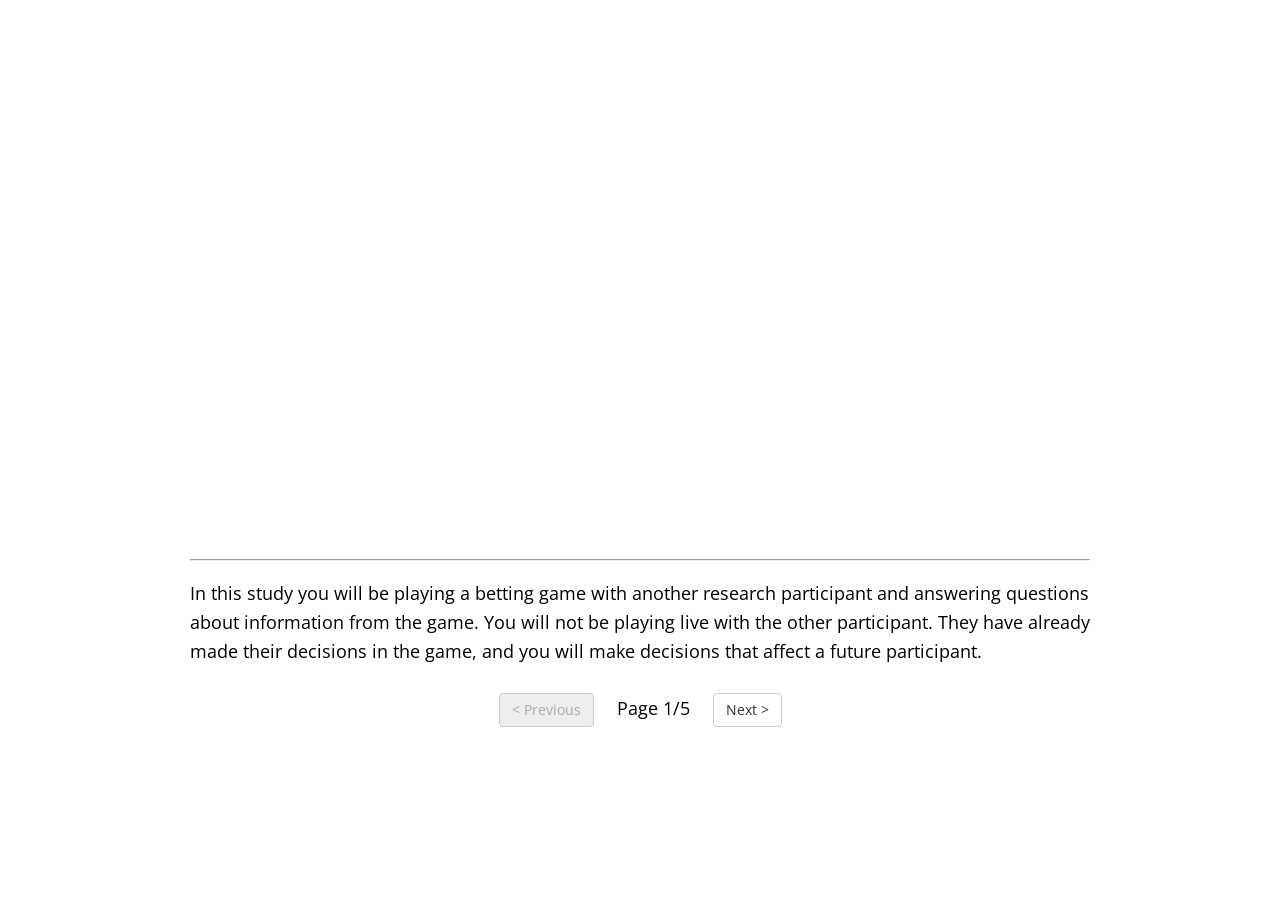
<file: instructions.html>
<!DOCTYPE html>
<html>
    <head>
        <title>Survey Instructions</title>
        <script src="jspsych/dist/jspsych.js"></script>
        <link href="jspsych/dist/jspsych.css" rel="stylesheet" type="text/css" />
        <link href="style.css" rel="stylesheet"/>
        <script src="jspsych/dist/plugin-instructions.js"></script>
        <script src="stimuli.js"></script>
        <script src="instructions.js"></script>
    </head>
    <body>
    </body>
</html>
</file>
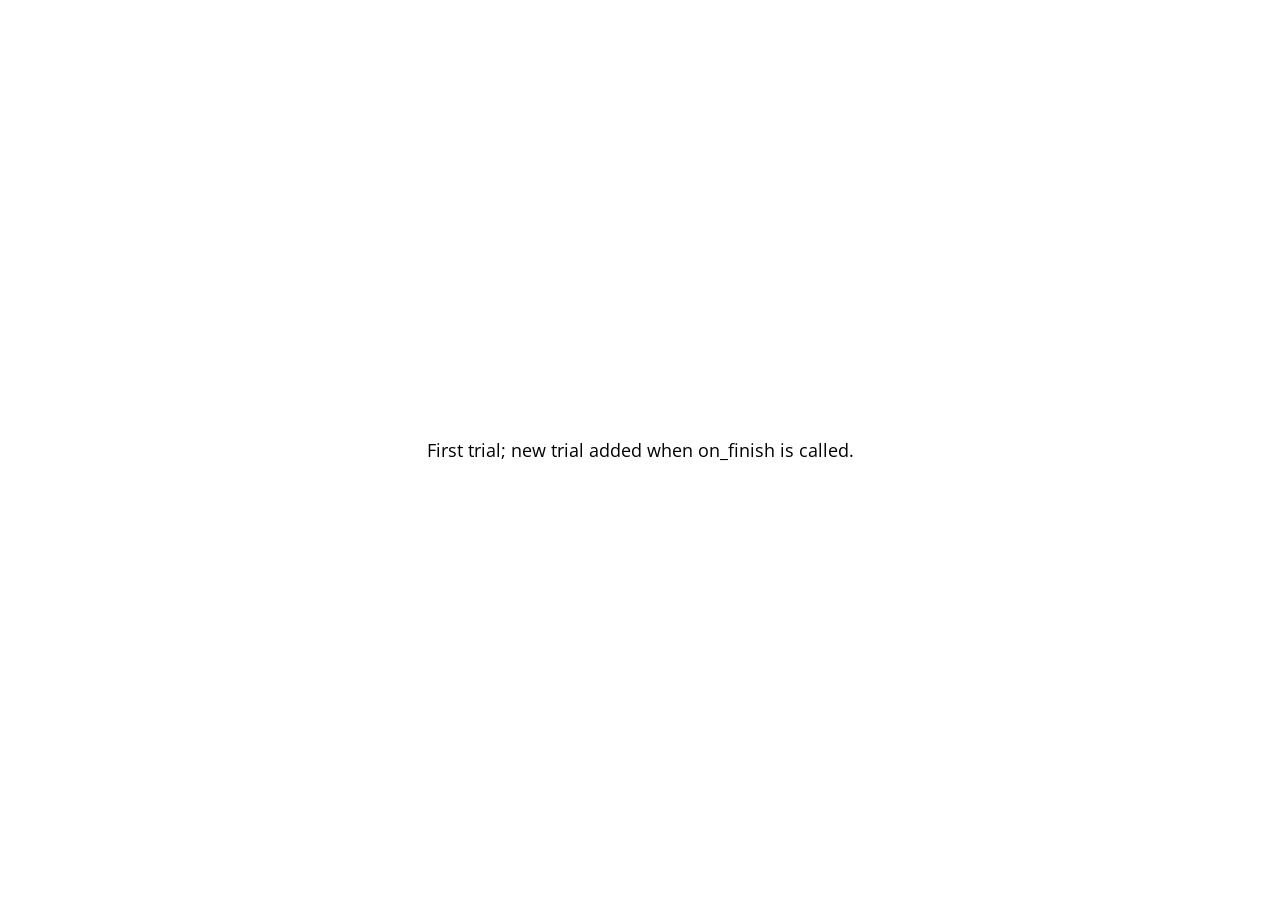
<file: jspsych/examples/add-to-end-of-timeline.html>
<!DOCTYPE html>
<html>
  <head>
    <script src="../dist/jspsych.js"></script>
    <script src="../dist/plugin-html-keyboard-response.js"></script>
    <script src="../dist/plugin-image-keyboard-response.js"></script>
    <script src="../dist/plugin-preload.js"></script>
    <link rel="stylesheet" href="../dist/jspsych.css">
  </head>
  <body></body>
  <script>

    var jsPsych = initJsPsych({
      on_finish: function() {
        jsPsych.data.displayData();
      }
    });

    var preload = {
      type: jsPsychPreload,
      images: ['img/happy_face_4.jpg']
    };

    var first = {
      type: jsPsychHtmlKeyboardResponse,
      stimulus: 'First trial; new trial added when on_finish is called.',
      on_finish: function(){
        jsPsych.addNodeToEndOfTimeline({
          timeline: [{
            type: jsPsychImageKeyboardResponse,
            stimulus: 'img/happy_face_4.jpg',
            stimulus_width: 300,
            prompt: '<p>New trial.</p>'
          }]
        });
      }
    };

    jsPsych.run([preload, first]);

  </script>
</html>
</file>
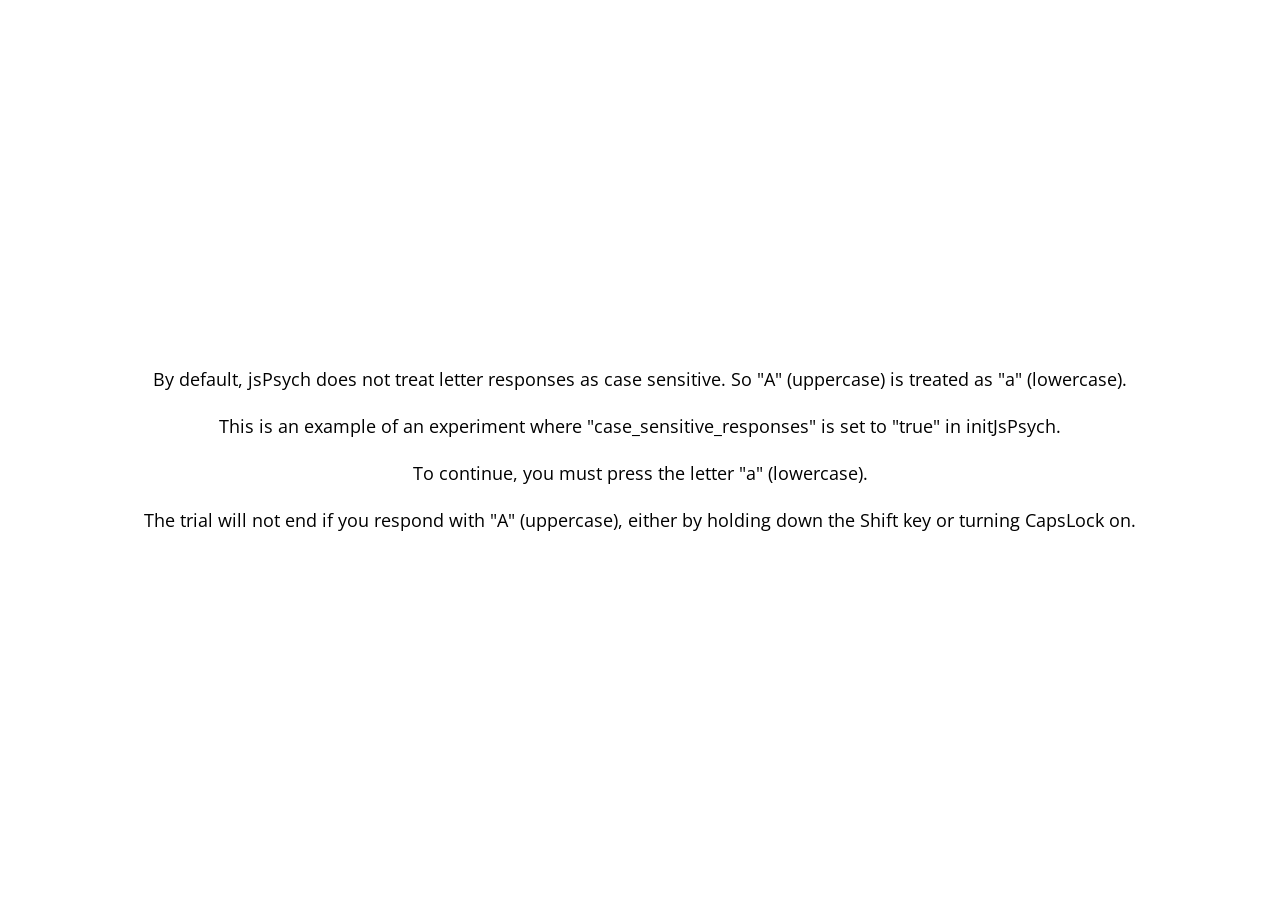
<file: jspsych/examples/case-sensitive-responses.html>
<!DOCTYPE html>
<html>
  <head>
    <script src="../dist/jspsych.js"></script>
    <script src="../dist/plugin-html-keyboard-response.js"></script>
    <link rel="stylesheet" href="../dist/jspsych.css">
  </head>
  <body></body>
  <script>

    var jsPsych = initJsPsych({
      case_sensitive_responses: true, // to ignore the letter case of a keyboard response, set this parameter to false or remove it
      on_finish: function() {
        jsPsych.data.displayData();
      }
    }); 

    var trial_1 = {
      type: jsPsychHtmlKeyboardResponse,
      stimulus: '<p>By default, jsPsych does not treat letter responses as case sensitive. So "A" (uppercase) is treated as "a" (lowercase).</p>'+
      '<p>This is an example of an experiment where "case_sensitive_responses" is set to "true" in initJsPsych.</p>'+
      '<p>To continue, you must press the letter "a" (lowercase).</p>'+
      '<p>The trial will not end if you respond with "A" (uppercase), either by holding down the Shift key or turning CapsLock on.</p>',
      choices: ['a']
    };

    var trial_2 = {
      type: jsPsychHtmlKeyboardResponse,
      stimulus: '<p>This is another example trial.</p>'+
      '<p>To continue, now you must press the letter "A" (uppercase).</p>'+
      '<p>The trial will not end if you respond with "a" (lowercase).</p>',
      choices: ['A']
    };

    var trial_3 = {
      type: jsPsychHtmlKeyboardResponse,
      choices: "ALL_KEYS",
      stimulus: '<p>When "case_sensitive_responses" is "true", your keyboard responses are case-sensitive in the data.</p>'+
      '<p>The next page shows the data, with your response recorded as "a" for the first trial and "A" for the second trial.</p>'+
      '<p>If you change "case_sensitive_responses" to "false" in initJsPsych and reload this expeirment<br>'+
      'you will find that both "a" or "A" responses are valid responses for the first two trials,<br>'+
      'and your response will always be recorded as "a" (lowercase) in the data.</p>'
    };

    jsPsych.run([trial_1, trial_2, trial_3]);

  </script>
</html>
</file>
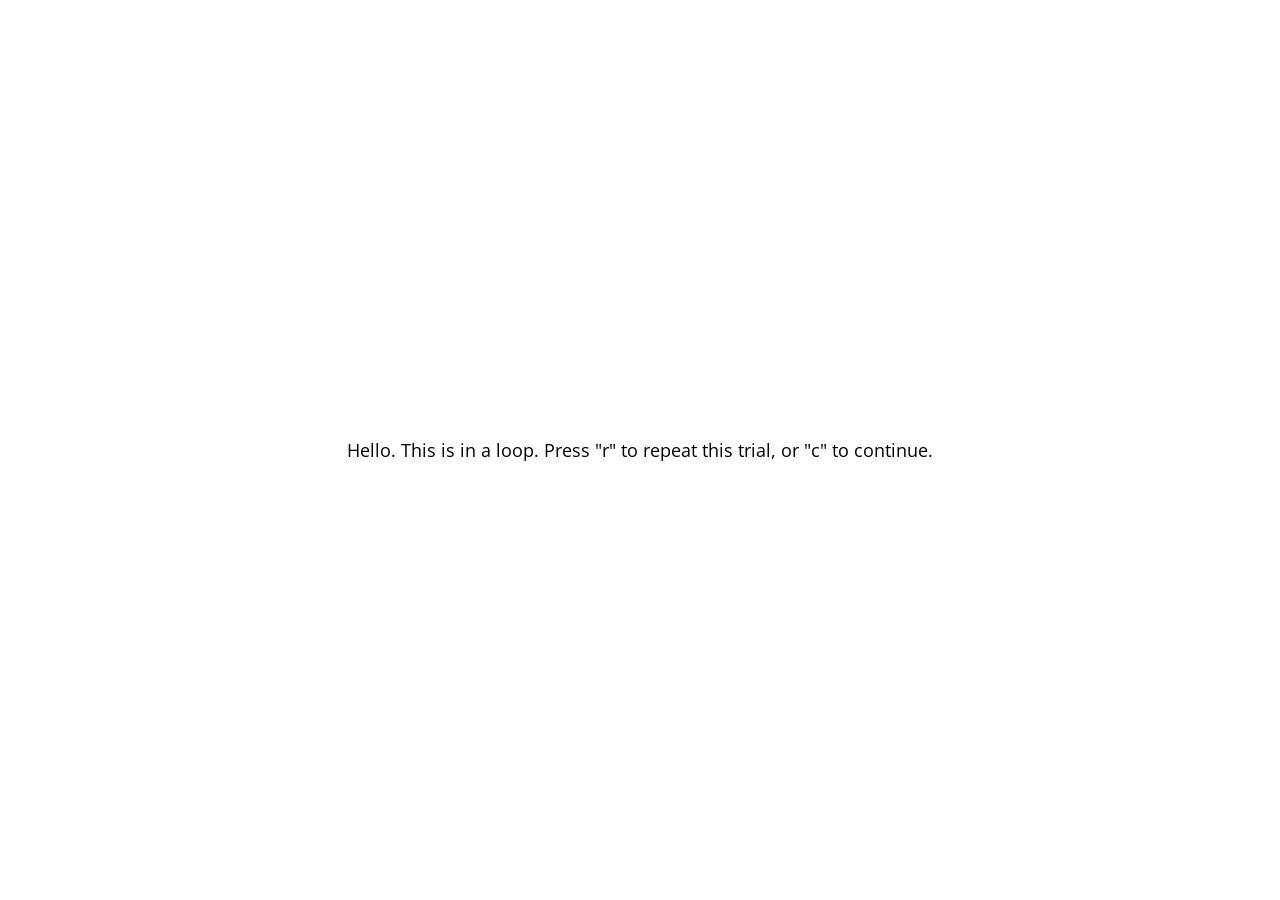
<file: jspsych/examples/conditional-and-loop-functions.html>
<!DOCTYPE html>
<html>
  <head>
    <script src="../dist/jspsych.js"></script>
    <script src="../dist/plugin-html-keyboard-response.js"></script>
    <link rel="stylesheet" href="../dist/jspsych.css">
  </head>
  <body></body>
  <script>

    var jsPsych = initJsPsych({
      default_iti: 200,
      on_finish: function() {
        jsPsych.data.displayData();
      }
    });

    var trial = {
      type: jsPsychHtmlKeyboardResponse,
      stimulus: 'Hello. This is in a loop. Press "r" to repeat this trial, or "c" to continue.',
      choices: ['r','c']
    };

    var loop_node = {
      timeline: [trial],
      loop_function: function(data){
        var key_response = data.values()[0].response;
        if(jsPsych.pluginAPI.compareKeys(key_response,'r')){
          return true;
        } else {
          return false;
        }
      }
    };

    var pre_if_trial = {
      type: jsPsychHtmlKeyboardResponse,
      stimulus: 'The next trial is in a conditional statement. Press "s" to skip it, or "v" to view it.',
      choices: ['s','v']
    };

    var if_trial = {
      type: jsPsychHtmlKeyboardResponse,
      stimulus: 'You chose to view the trial. Press any key to continue.'
    };

    var if_node = {
      timeline: [if_trial],
      conditional_function: function(){
        var data = jsPsych.data.get().last(1).values()[0];
        if(jsPsych.pluginAPI.compareKeys(data.response, 's')){
          return false;
        } else {
          return true;
        }
      }
    };

    var after_if_trial = {
      type: jsPsychHtmlKeyboardResponse,
      stimulus: 'This is the trial after the conditional.'
    };

    jsPsych.run([loop_node, pre_if_trial, if_node, after_if_trial]); 

  </script>
</html>
</file>
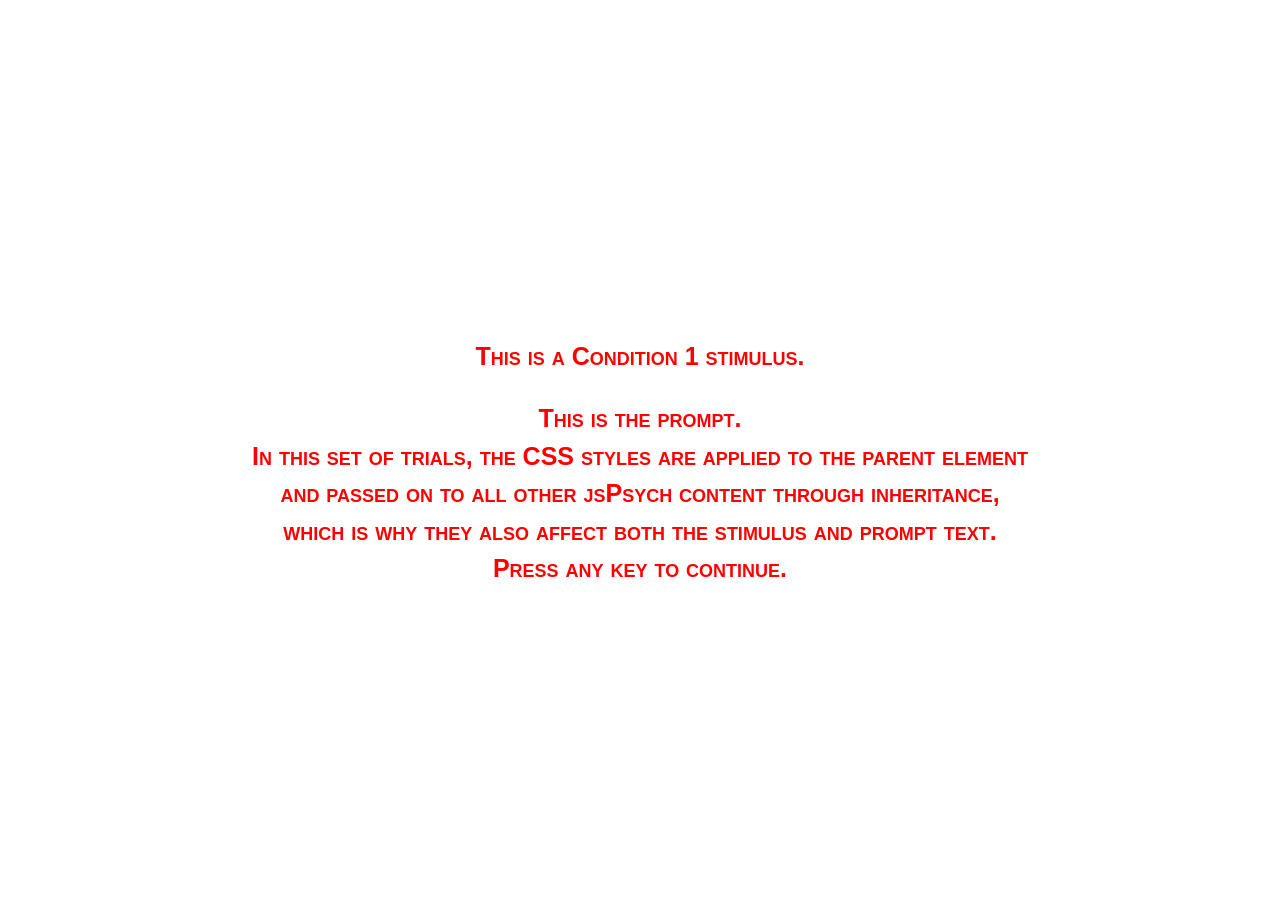
<file: jspsych/examples/css-classes-parameter.html>
<!DOCTYPE html>
<html>
  <head>
    <script src="../dist/jspsych.js"></script>
    <script src="../dist/plugin-image-keyboard-response.js"></script>
    <script src="../dist/plugin-html-keyboard-response.js"></script>
    <script src="../dist/plugin-preload.js"></script>
    <link rel="stylesheet" href="../dist/jspsych.css">
    <style>
      /* 
        Any CSS classes listed in the 'css_classes' parameter will only be added to the jspsych-content div.
        Certain CSS rules will automatically be applied to all other elements _inside_ this div (stimulus, prompt, etc.),
        through CSS inheritance. However, not all CSS properties are inherited from parent elements.
        To learn more about CSS inheritance, see:
        https://developer.mozilla.org/en-US/docs/Web/CSS/inheritance
        https://developer.mozilla.org/en-US/docs/Learn/CSS/Building_blocks/Cascade_and_inheritance#inheritance
        https://stackoverflow.com/questions/5612302/which-css-properties-are-inherited

        In the CSS rules below, the rules are applied to the jspsych-content div, and then applied to 
        other elements inside of the jspsych-content div through inheritance. This is why both the stimulus and
        prompt are affected by these rules in the trial_procedure_1 trials.
      */
      .condition1 {
        color: red;
        font: small-caps bold 25px/25px Arial, sans-serif;
        line-height: 150%;
      }
      .condition2 {
        font-size: 20px;
        font-weight: bold;
        text-shadow: 2px 2px white;
        line-height: 200%;
        background-color: lightgray
      }
      /* 
        It's also possible to use more specific CSS selectors so that the CSS rule only affects certain elements on the page.
        To create these CSS rules, we start with the class name used in "css_classes". This will select the 'parent' element (jspsych-content div):
          .left-align 
        After that, add the more specific CSS selector(s) to select any particular element(s) that should be modified inside the parent element. 
        For example, to select only the "p" elements that are inside of the 'parent' element, you can use this:
          .left-align p {...}
        This method allows you to use different styles for different 'child' elements inside the jspsych-content div.
        This method also allows you to modify properties that can't be modified through inheritance.

        Options for CSS selectors include the element's tag name, ID, class, and combinations of these.
        For example, to select a the element with the ID "jspsych-html-keyboard-response-stimulus":
          .left-align #jspsych-html-keyboard-response-stimulus {...}  
        Or to select all "p" elements that also have the class "stimulus":
          .left-align p.stimulus {...}
        See here for more info about CSS selectors: https://www.w3schools.com/css/css_selectors.asp

        In the trial_procedure_2 trials, the stimulus text is inside of <p> tags and the prompt text is not inside of <p> tags.
        Therefore the CSS rules below will only affect the stimulus element in these trials.
      */
      .left-align p {text-align: left; width: 600px;}
      .right-align p {text-align: right; width: 600px;}
      .teal p {color: teal;}
      .purple p {color: purple;}
      .large-text p {font-size: 40px; line-height: 1.5em;}
      .black-border p {border: 4px solid black;}

      /* 
        The CSS rules below are used in trial_procedure_3 to format the fixation cross
        and move the img element to the left or right.
      */
      .fixation {font-size: 90px; font-weight: bold;}
      .img-left img {transform: translate(-300px);}
      .img-right img {transform: translate(300px);}
    </style>
  </head>
  <body></body>
  <script>

    var jsPsych = initJsPsych({
      on_finish: function() {
        jsPsych.data.displayData();
      }
    });

    var preload = {
      type: jsPsychPreload,
      auto_preload: true
    };

    var trial_procedure_1 = {
      timeline: [{
        type: jsPsychHtmlKeyboardResponse,
        stimulus: jsPsych.timelineVariable('stim'),
        css_classes: jsPsych.timelineVariable('css_class'),
        prompt: 'This is the prompt.<br>In this set of trials, the CSS styles are applied to the parent element<br>'+
        'and passed on to all other jsPsych content through inheritance,<br>'+
        'which is why they also affect both the stimulus and prompt text.<br>Press any key to continue.',
        save_trial_parameters: {css_classes: true}
      }],
      timeline_variables: [
        {css_class: ['condition1'], stim: '<p>This is a Condition 1 stimulus.</p>'},
        {css_class: ['condition2'], stim: '<p>This is a Condition 2 stimulus.</p>'}
      ]
    };

    var trial_procedure_2 = {
      timeline: [{
        type: jsPsychHtmlKeyboardResponse,
        stimulus: '<p>This is the stimulus.</p>',
        css_classes: jsPsych.timelineVariable('css_classes'),
        prompt: 'In this set of trials, the CSS rules are applied more selectively<br>so that they only affect the stimulus text, not the prompt text<br>'+
        '(see the comments in the HTML file for more information).<br>Press any key to continue.',
        save_trial_parameters: {css_classes: true}
      }],
      timeline_variables: [
        {css_classes: ['teal','left-align','black-border','large-text']},
        {css_classes: ['teal','right-align','black-border','large-text']},
        {css_classes: ['purple','left-align','large-text']},
        {css_classes: ['purple','right-align','large-text']}
      ]
    };

    var trial_procedure_3 = {
      timeline: [
        {
          type: jsPsychHtmlKeyboardResponse,
          stimulus: '+',
          choices: "NO_KEYS",
          trial_duration: 500,
          css_classes: ['fixation']
        },
        {
          type: jsPsychImageKeyboardResponse,
          stimulus: 'img/blue.png',
          css_classes: jsPsych.timelineVariable('image_side'),
          prompt: '<p>Press <strong>f</strong> if the image is on the <strong>left</strong>.</p>'+
          '<p>Press <strong>j</strong> if the image is on the <strong>right</strong>.</p>',
          choices: ['f','j'],
          render_on_canvas: false,
          save_trial_parameters: {css_classes: true},
          data: {correct_response: jsPsych.timelineVariable('correct_response')}
        }
      ],
      timeline_variables: [
        {image_side: ['img-left'], correct_response: 'f'},
        {image_side: ['img-right'], correct_response: 'j'}
      ]
    };

    jsPsych.run([preload, trial_procedure_1, trial_procedure_2, trial_procedure_3]);

  </script>
</html>
</file>
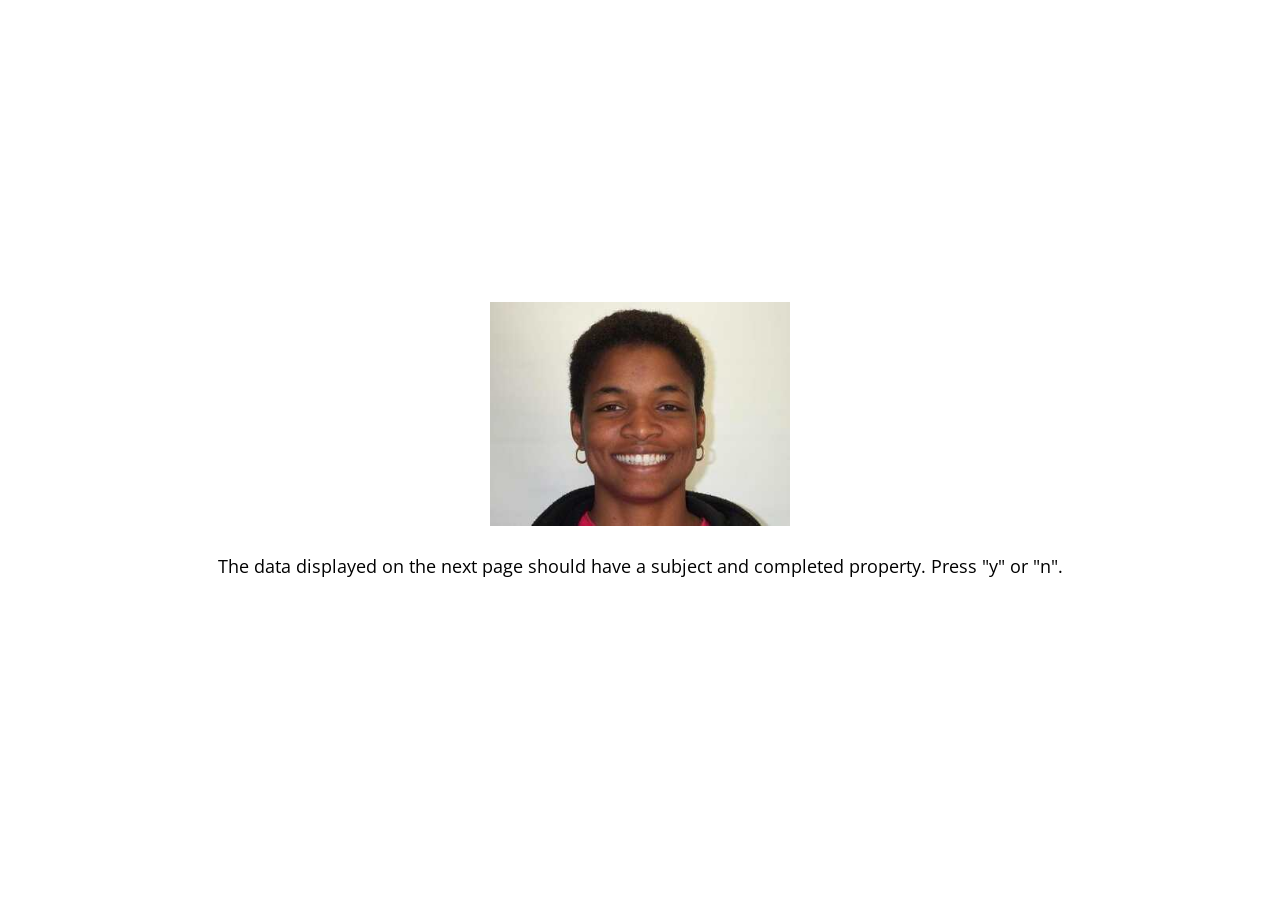
<file: jspsych/examples/data-add-properties.html>
<!DOCTYPE html>
<html>
  <head>
    <script src="../dist/jspsych.js"></script>
    <script src="../dist/plugin-image-keyboard-response.js"></script>
    <script src="../dist/plugin-preload.js"></script>
    <link rel="stylesheet" href="../dist/jspsych.css">
  </head>
  <body></body>
  <script>

    var jsPsych = initJsPsych({
      on_finish: function() {
        // add completed field to every trial in the data
        jsPsych.data.addProperties({
          completed: true
        });
        // when data is displayed, you should see a subject and completed field for each trial
        jsPsych.data.displayData();
      }
    });

    var preload = {
      type: jsPsychPreload,
      auto_preload: true
    };

    var block_1 = {
      type: jsPsychImageKeyboardResponse,
      stimulus: 'img/happy_face_1.jpg',
      choices: ['y','n'],
      render_on_canvas: false,
      stimulus_width: 300,
      prompt: '<p>The data displayed on the next page should have a subject and completed property. Press "y" or "n".</p>'
    };

    // add the subject number to every trial in the data
    jsPsych.data.addProperties({
      subject: 1
    });

    jsPsych.run([preload, block_1]);

  </script>
</html>
</file>
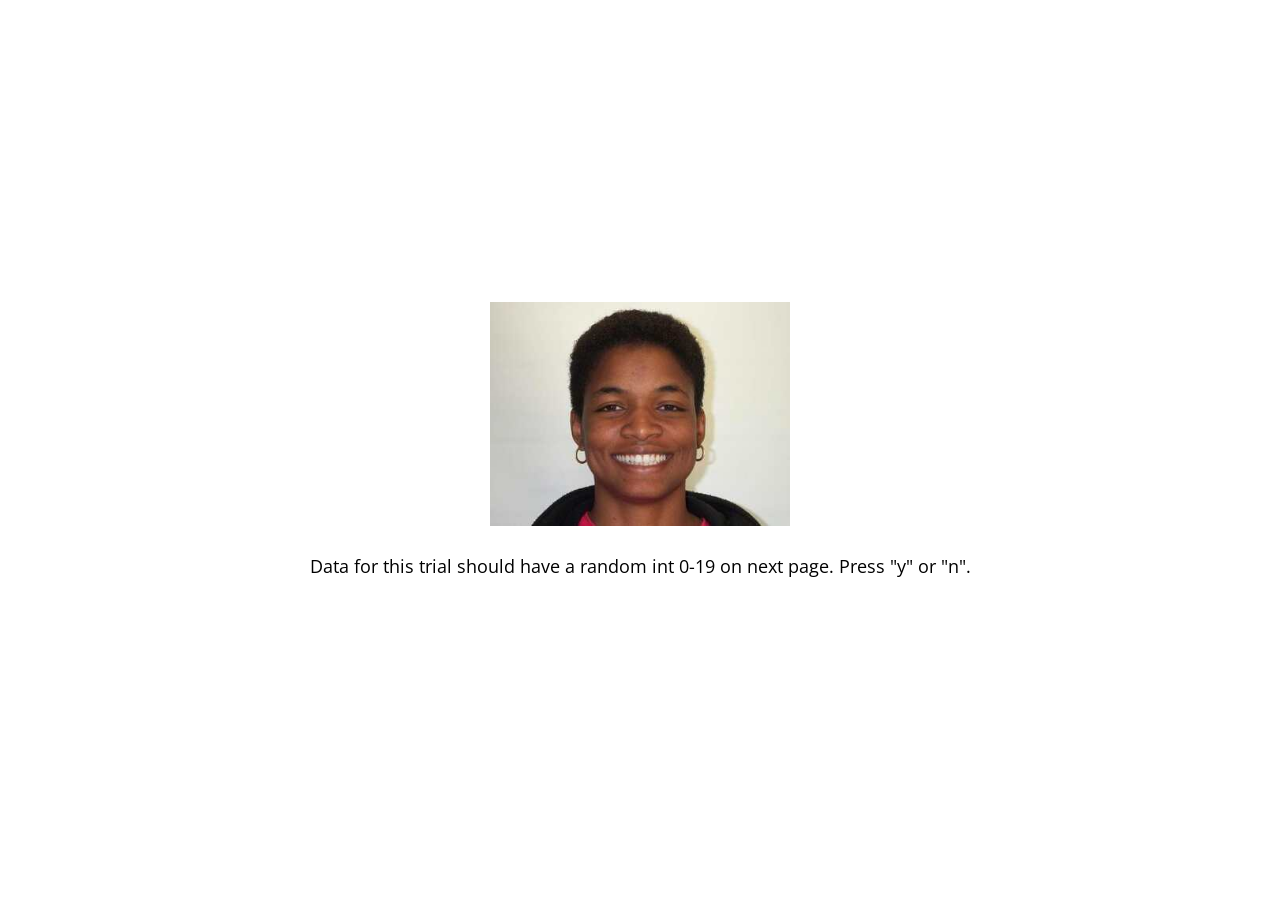
<file: jspsych/examples/data-as-function.html>
<!DOCTYPE html>
<html>
  <head>
    <script src="../dist/jspsych.js"></script>
    <script src="../dist/plugin-image-keyboard-response.js"></script>
    <script src="../dist/plugin-preload.js"></script>
    <link rel="stylesheet" href="../dist/jspsych.css">
  </head>
  <body></body>
  <script>

    var jsPsych = initJsPsych({
      on_finish: function() {
        jsPsych.data.displayData();
      }
    });

    var preload = {
      type: jsPsychPreload,
      auto_preload: true
    };

    var block_1 = {
      type: jsPsychImageKeyboardResponse,
      stimulus: 'img/happy_face_1.jpg',
      choices: ['y','n'],
      prompt: '<p>Data for this trial should have a random int 0-19 on next page. Press "y" or "n".</p>',
      stimulus_width: 300,
      data: function() {
        return {
          random_number: Math.floor(Math.random() * 20)
        }
      }
    };

    jsPsych.run([preload, block_1]);

  </script>
</html>
</file>
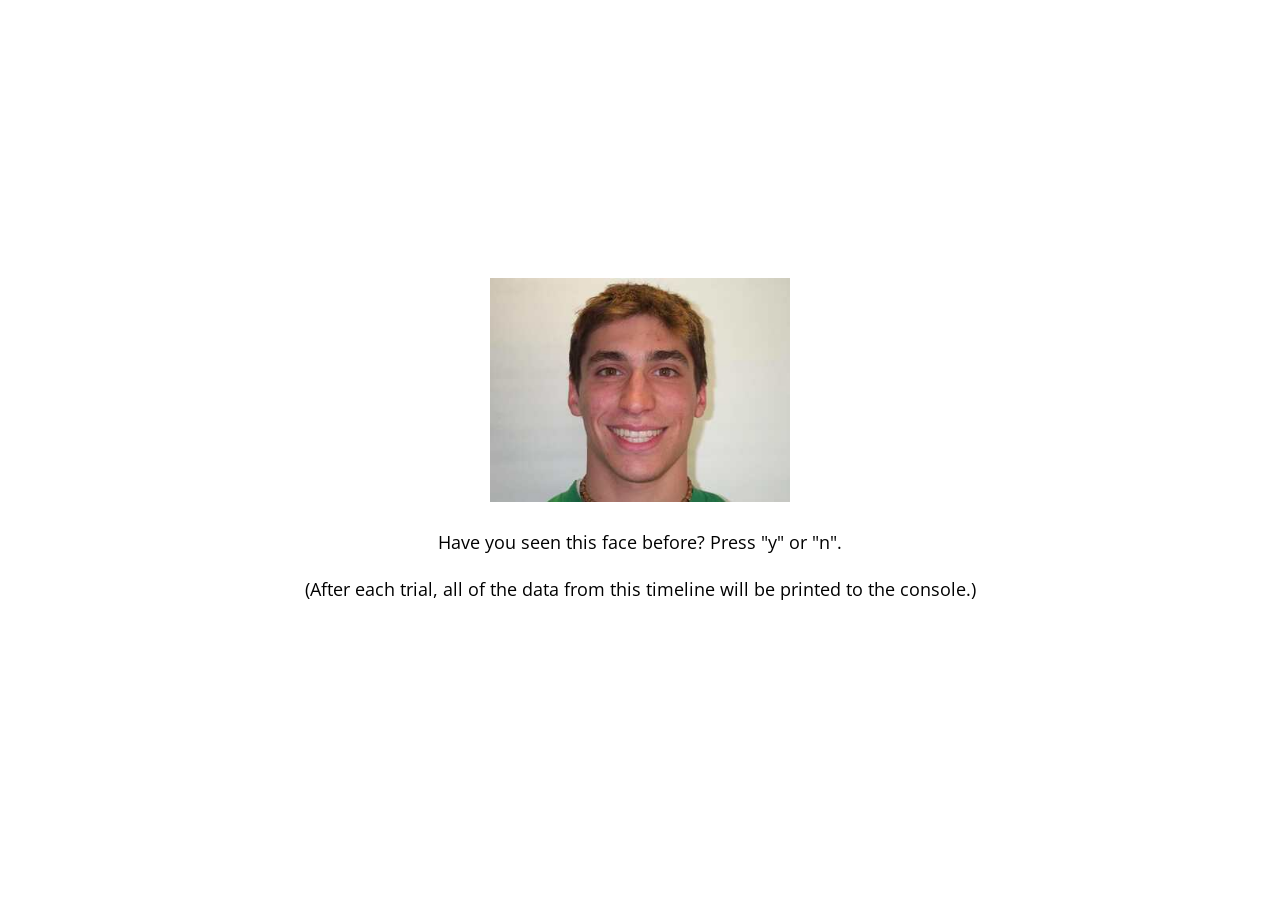
<file: jspsych/examples/data-from-timeline.html>
<!DOCTYPE html>
<html>
  <head>
    <script src="../dist/jspsych.js"></script>
    <script src="../dist/plugin-image-keyboard-response.js"></script>
    <script src="../dist/plugin-preload.js"></script>
    <link rel="stylesheet" href="../dist/jspsych.css">
  </head>
  <body></body>
  <script>

    var jsPsych = initJsPsych({
      default_iti: 250,
      on_finish: function() {
        jsPsych.data.displayData();
      }
    });

    var preload = {
      type: jsPsychPreload,
      auto_preload: true
    };

    var trial_1 = {
      stimulus: 'img/happy_face_4.jpg',
    };

    var trial_2 = {
      stimulus: 'img/sad_face_4.jpg',
    };

    var trial_3 = {
      stimulus: 'img/sad_face_3.jpg',
    };

    var node = {
      type: jsPsychImageKeyboardResponse,
      timeline: [trial_1, trial_2, trial_3],
      choices: ['y','n'], 
      prompt: '<p>Have you seen this face before? Press "y" or "n".</p>'+
      '<p>(After each trial, all of the data from this timeline will be printed to the console.)</p>',
      stimulus_width: 300,
      data: {
        node_data: true
      },
      on_finish: function(){
        console.log(jsPsych.data.getLastTimelineData().json());
      }
    };

    jsPsych.run([preload, node]);

  </script>
</html>
</file>
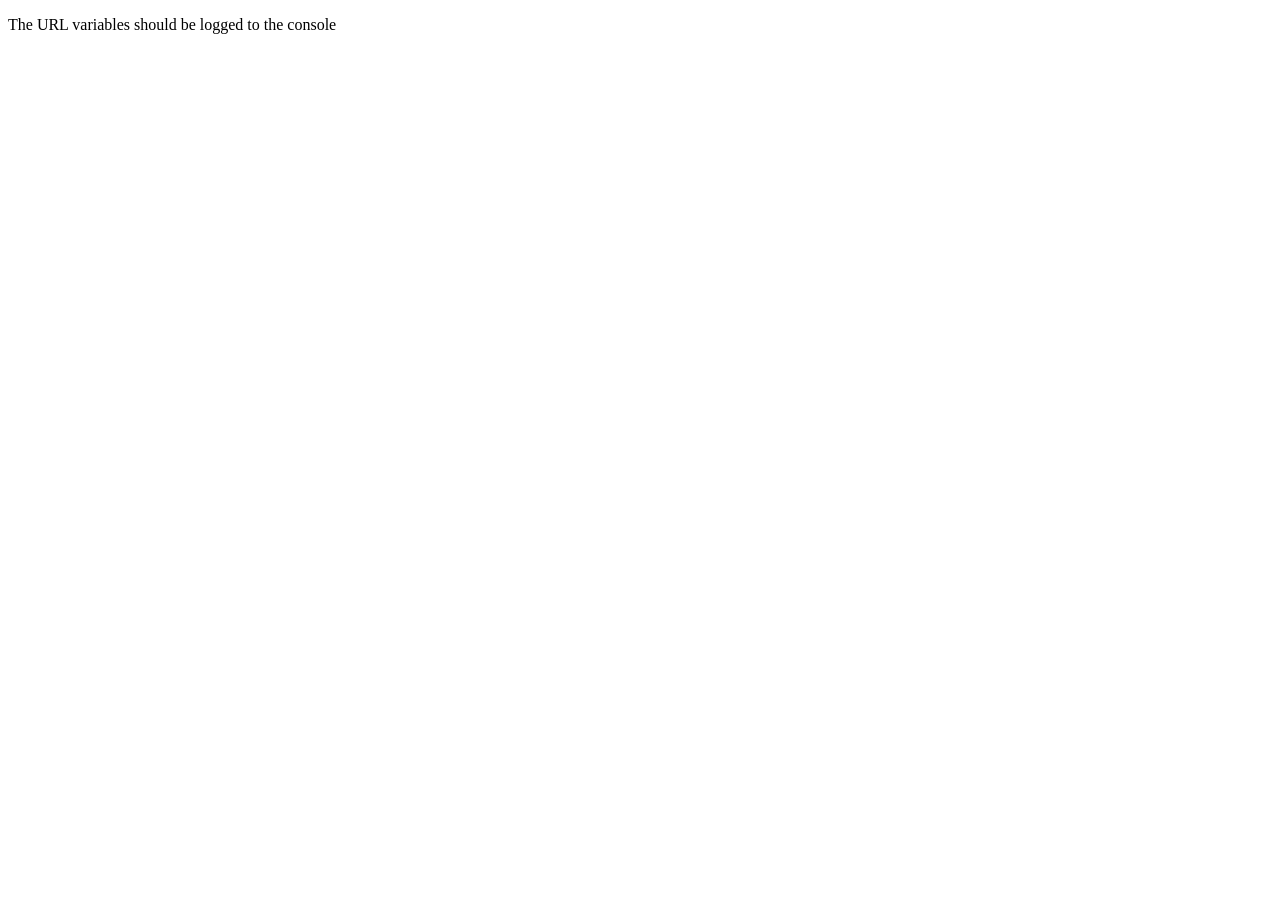
<file: jspsych/examples/data-from-url.html>
<!DOCTYPE html>
<html>
  <head>
    <script src="../dist/jspsych.js"></script>
    <link rel="stylesheet" href="../dist/jspsych.css">
  </head>
  <body>
    <p>The URL variables should be logged to the console</p>
  </body>
  <script>

    // even though there's no jsPsych experiment that runs in this example,
    // we still need to initialize jsPsych so that we can access the jsPsych.data functions
    var jsPsych = initJsPsych();

    if (typeof jsPsych.data.getURLVariable('v1') == 'undefined') {
      window.location = window.location + '?v1=abc&v2=def';
    }

    console.log('All URL variables: ', JSON.stringify(jsPsych.data.urlVariables()));

    console.log('The value of v1 is: ', jsPsych.data.getURLVariable('v1'));

  </script>
</html>
</file>
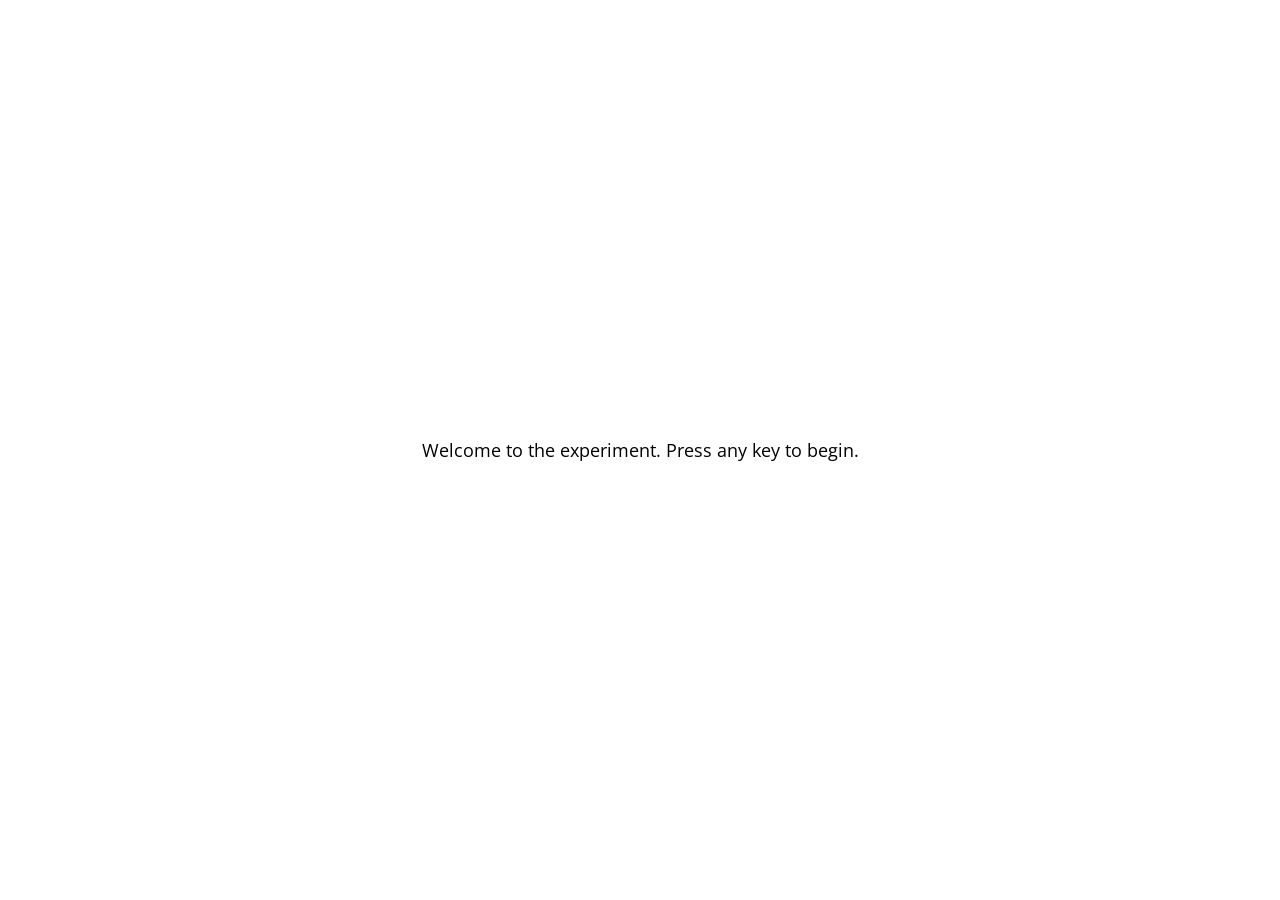
<file: jspsych/examples/demo-flanker.html>
<!DOCTYPE html>
<html>
  <head>
    <title>Flanker Task</title>
    <script src="../dist/jspsych.js"></script>
    <script src="../dist/plugin-html-keyboard-response.js"></script>
    <script src="../dist/plugin-image-keyboard-response.js"></script>
    <script src="../dist/plugin-preload.js"></script>
    <link rel="stylesheet" href="../dist/jspsych.css">
  </head>
  <body></body>
  <script>

    var jsPsych = initJsPsych({
      on_finish: function() {
        jsPsych.data.displayData();
      }
    });

    /* experiment parameters */
    var reps_per_trial_type = 4;

    /*set up welcome block*/
    var welcome = {
      type: jsPsychHtmlKeyboardResponse,
      stimulus: "Welcome to the experiment. Press any key to begin."
    };

    /*set up instructions block*/
    var instructions = {
      type: jsPsychHtmlKeyboardResponse,
      stimulus: "<p>In this task, you will see five arrows on the screen, like the example below.</p>"+
        "<img src='img/inc1.png'></img>"+
        "<p>Press the left arrow key if the middle arrow is pointing left. (<)</p>"+
        "<p>Press the right arrow key if the middle arrow is pointing right. (>)</p>"+
        "<p>Press any key to begin.</p>",
      post_trial_gap: 1000
    };

    /*defining stimuli*/
    var test_stimuli = [
      {
        stimulus: "img/con1.png",
        data: { stim_type: 'congruent', direction: 'left'}
      },
      {
        stimulus: "img/con2.png",
        data: { stim_type: 'congruent', direction: 'right'}
      },
      {
        stimulus: "img/inc1.png",
        data: { stim_type: 'incongruent', direction: 'right'}
      },
      {
        stimulus: "img/inc2.png",
        data: { stim_type: 'incongruent', direction: 'left'}
      }
    ];

    /* defining test timeline */
    var test = {
      timeline: [{
        type: jsPsychImageKeyboardResponse,
        choices: ['ArrowLeft', 'ArrowRight'],
        trial_duration: 1500,
        stimulus: jsPsych.timelineVariable('stimulus'),
        data: jsPsych.timelineVariable('data'),
        on_finish: function(data) {
          var correct = false;
          if (data.direction == 'left' && jsPsych.pluginAPI.compareKeys(data.response, 'ArrowLeft') && data.rt > -1) {
            correct = true;
          } else if (data.direction == 'right' && jsPsych.pluginAPI.compareKeys(data.response, 'ArrowRight') && data.rt > -1) {
            correct = true;
          }
          data.correct = correct;
        },
        post_trial_gap: function() {
            return Math.floor(Math.random() * 1500) + 500;
        }
      }],
      timeline_variables: test_stimuli,
      sample: {type: 'fixed-repetitions', size: reps_per_trial_type}
    };

    /*defining debriefing block*/
    var debrief = {
      type: jsPsychHtmlKeyboardResponse,
      stimulus: function() {
        var total_trials = jsPsych.data.get().filter({trial_type: 'image-keyboard-response'}).count();
        var accuracy = Math.round(jsPsych.data.get().filter({correct: true}).count() / total_trials * 100);
        var congruent_rt = Math.round(jsPsych.data.get().filter({correct: true, stim_type: 'congruent'}).select('rt').mean());
        var incongruent_rt = Math.round(jsPsych.data.get().filter({correct: true, stim_type: 'incongruent'}).select('rt').mean());
        return "<p>You responded correctly on <strong>"+accuracy+"%</strong> of the trials.</p> " +
        "<p>Your average response time for congruent trials was <strong>" + congruent_rt + "ms</strong>.</p>"+
        "<p>Your average response time for incongruent trials was <strong>" + incongruent_rt + "ms</strong>.</p>"+
        "<p>Press any key to complete the experiment. Thank you!</p>";
      }
    };

    // manually preload images due to presenting them with timeline variables
    var images = ["img/con1.png","img/con2.png","img/inc1.png","img/inc2.png"];
    var preload = {
      type: jsPsychPreload,
      images: images
    };

    /*set up experiment structure*/
    var timeline = [];
    timeline.push(preload);
    timeline.push(welcome);
    timeline.push(instructions);
    timeline.push(test);
    timeline.push(debrief);

    /*start experiment*/
    jsPsych.run(timeline);
    
  </script>
</html>
</file>
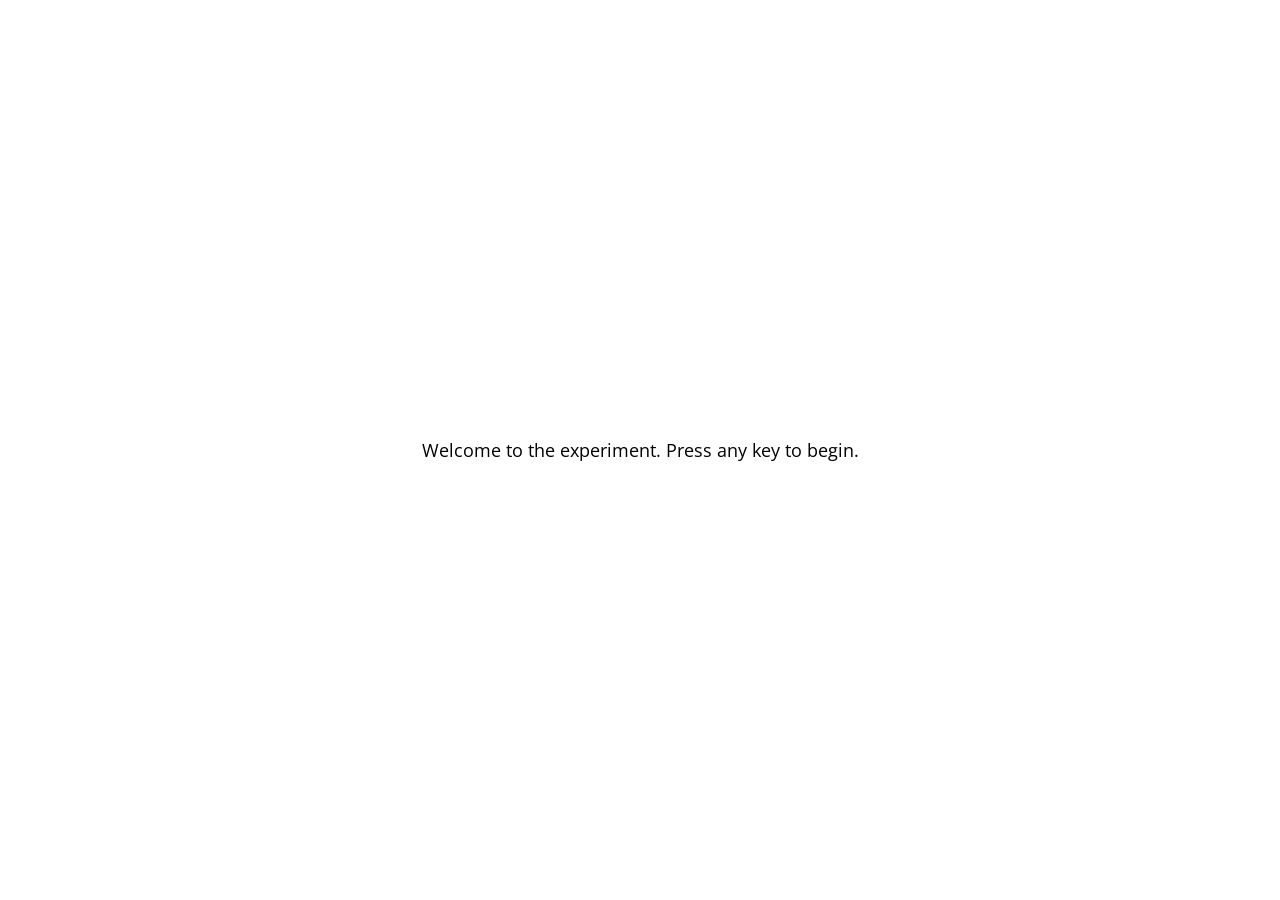
<file: jspsych/examples/demo-simple-rt-task.html>
<!DOCTYPE html>
<html>
  <head>
    <title>My experiment</title>
    <script src="../dist/jspsych.js"></script>
    <script src="../dist/plugin-html-keyboard-response.js"></script>
    <script src="../dist/plugin-image-keyboard-response.js"></script>
    <script src="../dist/plugin-preload.js"></script>
    <link rel="stylesheet" href="../dist/jspsych.css">
  </head>
  <body></body>
  <script>

    /* initialize jsPsych */
    var jsPsych = initJsPsych({
      on_finish: function () {
        jsPsych.data.displayData();
      }
    });

    /* create timeline */
    var timeline = [];

    /* preload images */
    var preload = {
      type: jsPsychPreload,
      images: ['img/blue.png', 'img/orange.png']
    };
    timeline.push(preload);

    /* define welcome message trial */
    var welcome = {
      type: jsPsychHtmlKeyboardResponse,
      stimulus: "Welcome to the experiment. Press any key to begin."
    };
    timeline.push(welcome);

    /* define instructions trial */
    var instructions = {
      type: jsPsychHtmlKeyboardResponse,
      stimulus: `
        <p>In this experiment, a circle will appear in the center 
        of the screen.</p><p>If the circle is <strong>blue</strong>, 
        press the letter F on the keyboard as fast as you can.</p>
        <p>If the circle is <strong>orange</strong>, press the letter J 
        as fast as you can.</p>
        <div style='width: 700px;'>
        <div style='float: left;'><img src='img/blue.png'></img>
        <p class='small'><strong>Press the F key</strong></p></div>
        <div style='float: right;'><img src='img/orange.png'></img>
        <p class='small'><strong>Press the J key</strong></p></div>
        </div>
        <p>Press any key to begin.</p>
      `,
      post_trial_gap: 2000
    };
    timeline.push(instructions);

    /* define trial stimuli array for timeline variables */
    var test_stimuli = [
      { stimulus: "img/blue.png", correct_response: 'f' },
      { stimulus: "img/orange.png", correct_response: 'j' }
    ];

    /* define fixation and test trials */
    var fixation = {
      type: jsPsychHtmlKeyboardResponse,
      stimulus: '<div style="font-size:60px;">+</div>',
      choices: "NO_KEYS",
      trial_duration: function () {
        return jsPsych.randomization.sampleWithoutReplacement([250, 500, 750, 1000, 1250, 1500, 1750, 2000], 1)[0];
      },
      data: {
        task: 'fixation'
      }
    };

    var test = {
      type: jsPsychImageKeyboardResponse,
      stimulus: jsPsych.timelineVariable('stimulus'),
      choices: ['f', 'j'],
      data: {
        task: 'response',
        correct_response: jsPsych.timelineVariable('correct_response')
      },
      on_finish: function (data) {
        data.correct = jsPsych.pluginAPI.compareKeys(data.response, data.correct_response);
      }
    };

    /* define test procedure */
    var test_procedure = {
      timeline: [fixation, test],
      timeline_variables: test_stimuli,
      repetitions: 5,
      randomize_order: true
    };
    timeline.push(test_procedure);

    /* define debrief */
    var debrief_block = {
      type: jsPsychHtmlKeyboardResponse,
      stimulus: function () {
        var trials = jsPsych.data.get().filter({ task: 'response' });
        var correct_trials = trials.filter({ correct: true });
        var accuracy = Math.round(correct_trials.count() / trials.count() * 100);
        var rt = Math.round(correct_trials.select('rt').mean());
        return `<p>You responded correctly on ${accuracy}% of the trials.</p>
        <p>Your average response time was ${rt}ms.</p>
        <p>Press any key to complete the experiment. Thank you!</p>`;
      }
    };
    timeline.push(debrief_block);

    /* start the experiment */
    jsPsych.run(timeline);

  </script>
</html>
</file>
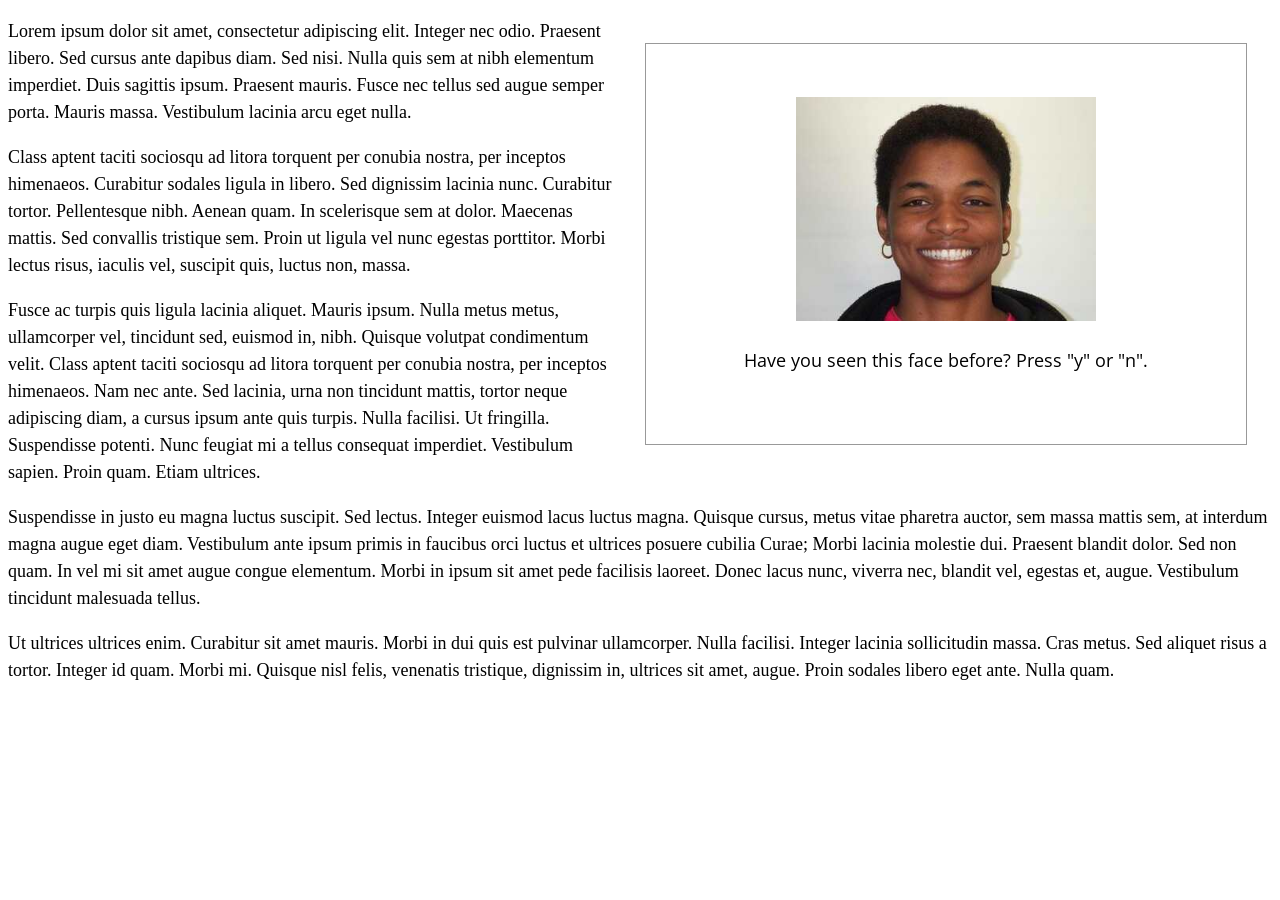
<file: jspsych/examples/display-element-to-embed-experiment.html>
<!DOCTYPE html>
<html>
  <head>
    <script src="../dist/jspsych.js"></script>
    <script src="../dist/plugin-image-keyboard-response.js"></script>
    <script src="../dist/plugin-html-keyboard-response.js"></script>
    <script src="../dist/plugin-preload.js"></script>
    <link rel="stylesheet" href="../dist/jspsych.css">
    <style>
      p { line-height: 1.5em; font-size: 18px; }
      #jspsych-experiment { width: 600px; height: 400px; float: right; margin: 25px; border: 1px solid #999;}
    </style>
  </head>
  <body>
    <div id="jspsych-experiment"></div>
    <p>Lorem ipsum dolor sit amet, consectetur adipiscing elit. Integer nec odio. Praesent libero. Sed cursus ante dapibus diam. Sed nisi. Nulla quis sem at nibh elementum imperdiet. Duis sagittis ipsum. Praesent mauris. Fusce nec tellus sed augue semper porta. Mauris massa. Vestibulum lacinia arcu eget nulla. </p>
    <p>Class aptent taciti sociosqu ad litora torquent per conubia nostra, per inceptos himenaeos. Curabitur sodales ligula in libero. Sed dignissim lacinia nunc. Curabitur tortor. Pellentesque nibh. Aenean quam. In scelerisque sem at dolor. Maecenas mattis. Sed convallis tristique sem. Proin ut ligula vel nunc egestas porttitor. Morbi lectus risus, iaculis vel, suscipit quis, luctus non, massa. </p>
    <p>Fusce ac turpis quis ligula lacinia aliquet. Mauris ipsum. Nulla metus metus, ullamcorper vel, tincidunt sed, euismod in, nibh. Quisque volutpat condimentum velit. Class aptent taciti sociosqu ad litora torquent per conubia nostra, per inceptos himenaeos. Nam nec ante. Sed lacinia, urna non tincidunt mattis, tortor neque adipiscing diam, a cursus ipsum ante quis turpis. Nulla facilisi. Ut fringilla. Suspendisse potenti. Nunc feugiat mi a tellus consequat imperdiet. Vestibulum sapien. Proin quam. Etiam ultrices. </p>
    <p>Suspendisse in justo eu magna luctus suscipit. Sed lectus. Integer euismod lacus luctus magna. Quisque cursus, metus vitae pharetra auctor, sem massa mattis sem, at interdum magna augue eget diam. Vestibulum ante ipsum primis in faucibus orci luctus et ultrices posuere cubilia Curae; Morbi lacinia molestie dui. Praesent blandit dolor. Sed non quam. In vel mi sit amet augue congue elementum. Morbi in ipsum sit amet pede facilisis laoreet. Donec lacus nunc, viverra nec, blandit vel, egestas et, augue. Vestibulum tincidunt malesuada tellus. </p>
    <p>Ut ultrices ultrices enim. Curabitur sit amet mauris. Morbi in dui quis est pulvinar ullamcorper. Nulla facilisi. Integer lacinia sollicitudin massa. Cras metus. Sed aliquet risus a tortor. Integer id quam. Morbi mi. Quisque nisl felis, venenatis tristique, dignissim in, ultrices sit amet, augue. Proin sodales libero eget ante. Nulla quam. </p>
  </body>
  <script>

    var jsPsych = initJsPsych({
      on_finish: function () {
        jsPsych.data.displayData();
      },
      display_element: 'jspsych-experiment',
      default_iti: 250
    });

    var preload_trial = {
      type: jsPsychPreload,
      auto_preload: true
    };

    var trial_1 = {
      type: jsPsychImageKeyboardResponse,
      stimulus: 'img/happy_face_1.jpg',
      choices: ['y','n'], 
      prompt: '<p>Have you seen this face before? Press "y" or "n".</p>',
      stimulus_width: 300,
      render_on_canvas: false
    };

    var trial_2 = {
      type: jsPsychImageKeyboardResponse,
      stimulus: 'img/happy_face_2.jpg',
      choices: ['y','n'],
      trial_duration: 5000,
      prompt: '<p>Have you seen this face before? Press "y" or "n". (5s time limit).</p>',
      stimulus_width: 300,
      render_on_canvas: false
    };

    var trial_3 = {
      type: jsPsychHtmlKeyboardResponse,
      choices: "NO_KEYS", 
      trial_duration: 2000,
      prompt: '<p>No response allowed. 2s wait.</p>',
      stimulus: '<p>:)</p>'
    };

    var node = {
      timeline: [preload_trial, trial_1, trial_2, trial_3],
    };

    jsPsych.run([node]);

  </script>
</html>
</file>
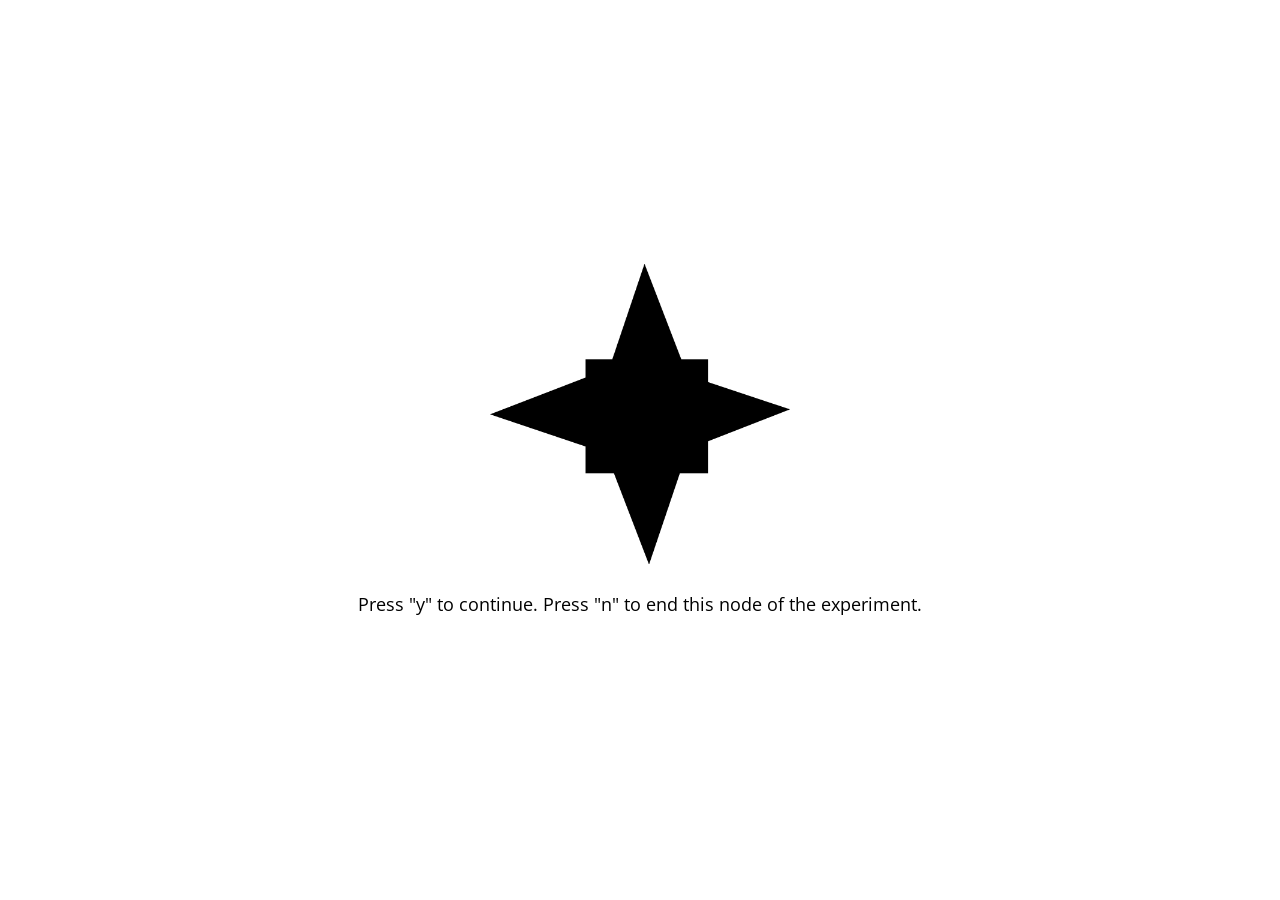
<file: jspsych/examples/end-active-node.html>
<!DOCTYPE html>
<html>
  <head>
    <script src="../dist/jspsych.js"></script>
    <script src="../dist/plugin-html-keyboard-response.js"></script>
    <script src="../dist/plugin-image-keyboard-response.js"></script>
    <script src="../dist/plugin-preload.js"></script>
    <link rel="stylesheet" href="../dist/jspsych.css">
  </head>
  <body></body>
  <script>

    var jsPsych = initJsPsych({
      on_finish: function () {
        jsPsych.data.displayData();
      }
    });

    var images = ["img/1.gif", "img/2.gif", "img/3.gif", "img/4.gif", "img/5.gif", "img/6.gif", "img/7.gif", "img/8.gif", "img/9.gif", "img/10.gif"];

    var trials = [];
    for (var i = 0; i < images.length; i++) {
      trials.push({
        stimulus: images[i]
      });
    }

    var preload = {
      type: jsPsychPreload,
      auto_preload: true
    };

    var block = {
      type: jsPsychImageKeyboardResponse,
      choices: ['y','n'],
      stimulus_width: 300,
      prompt: '<p>Press "y" to continue. Press "n" to end this node of the experiment.</p>',
      on_finish: function(data) {
        if (jsPsych.pluginAPI.compareKeys(data.response, "n")) {
          jsPsych.endCurrentTimeline();
        }
      },
      timeline: trials
    };

    var after_block = {
      type: jsPsychHtmlKeyboardResponse,
      stimulus: '<p>The next node.</p><p>Press any key to finish.</p>',
    };

    jsPsych.run([preload, block, after_block]);

  </script>
</html>
</file>
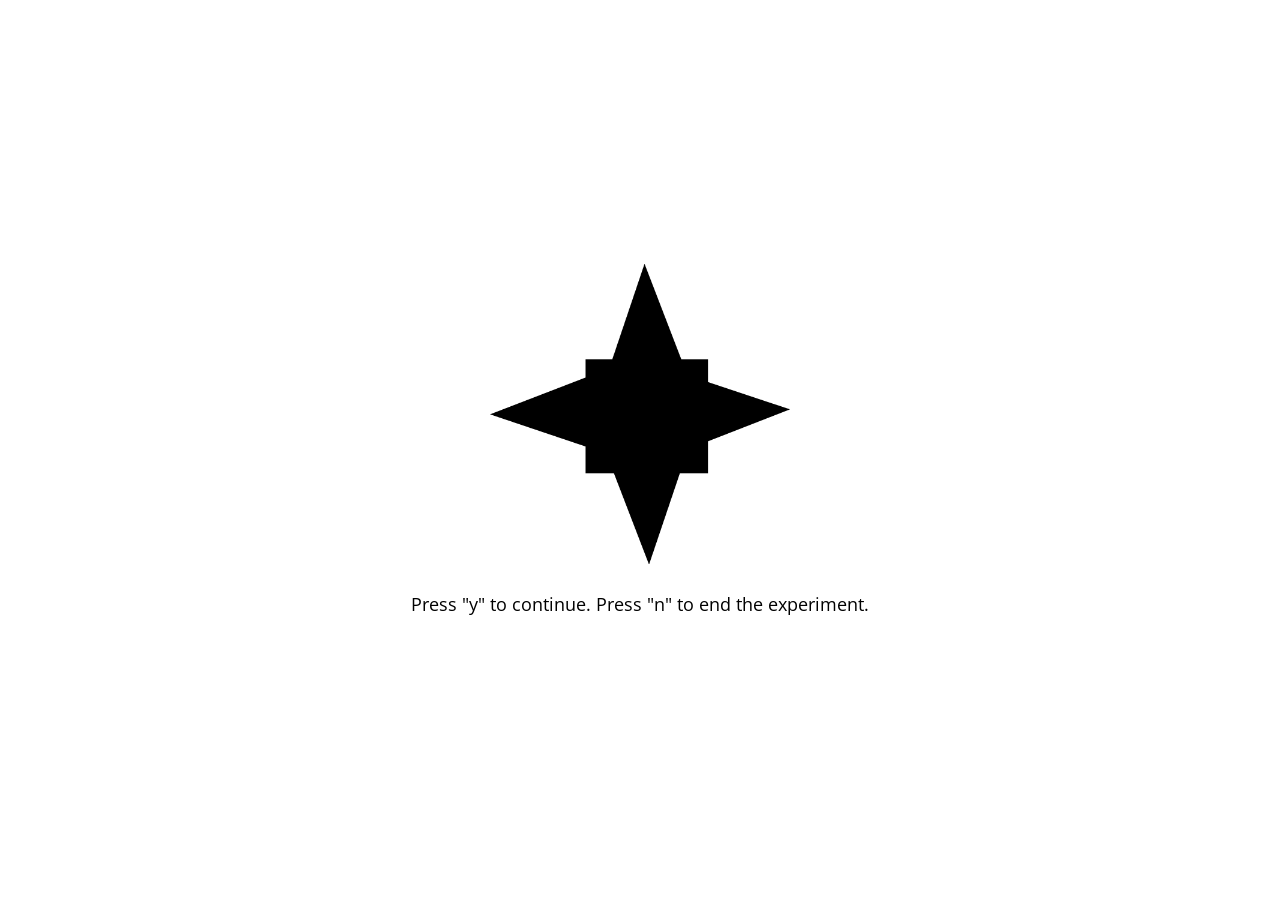
<file: jspsych/examples/end-experiment.html>
<!DOCTYPE html>
<html>
  <head>
    <script src="../dist/jspsych.js"></script>
    <script src="../dist/plugin-image-keyboard-response.js"></script>
    <script src="../dist/plugin-preload.js"></script>
    <link rel="stylesheet" href="../dist/jspsych.css">
  </head>
  <body></body>
  <script>

    var jsPsych = initJsPsych();

    var images = ["img/1.gif", "img/2.gif", "img/3.gif", "img/4.gif", "img/5.gif", "img/6.gif", "img/7.gif", "img/8.gif", "img/9.gif", "img/10.gif"];

    var trials = [];
    for (var i = 0; i < images.length; i++) {
      trials.push({
        stimulus: images[i]
      });
    }

    var preload = {
      type: jsPsychPreload,
      auto_preload: true
    };

    var block = {
      type: jsPsychImageKeyboardResponse,
      choices: ['y','n'], 
      prompt: '<p>Press "y" to continue. Press "n" to end the experiment.</p>',
      stimulus_width: 300,
      on_finish: function(data) {
        if (jsPsych.pluginAPI.compareKeys(data.response, 'n')) {
          jsPsych.endExperiment('The experiment was ended. This is the end message.');
        }
      },
      timeline: trials
    };

    jsPsych.run([preload, block]);
    
  </script>
</html>
</file>
<file: style.css>
#wheel {
    width: 400px;
    height: 400px;
    border-radius: 50%;
    background-color: gray;
    display: inline-flex;
    align-items: center;
    justify-content: center;
}

#wheel.has-pin {
    color: gray;
    font-size: 70px;
    font-family: Arial;
}

#wheel.masked {
    font-size: 30px;
}

#pin {
    background-color: gray;
    border-radius: 50%;
    height: 20px;
    width: 20px;
}

.percentage-enter {
    font-size: 20px;
    width: 4ch;
}

.container {
    display: inline-block;
    vertical-align: top;
    margin: auto 15px;
    width: 410px;
    height: 500px;
}

#text-container {
    text-align: left;
    max-width: 410px;
}

.jspsych-content {
    margin: 50px auto;
    /* max-width: 900px; */
    width: 900px;
}

.tooltip {
    position: relative;
    display: inline-block;
}

.tooltip .tooltiptext {
    font-size: 15px;
    visibility: hidden;
    width: 150px;
    background-color: #3d3d3d;
    color: white;
    text-align: center;
    padding: 10px;
    border-radius: 6px;
    position: absolute;
    top: -5px;
    right: 175%;
}

.tooltip .tooltiptext::after {
    content: "";
    position: absolute;
    top: 10px;
    left: 100%;
    border-width: 10px;
    border-style: solid;
    border-color: transparent transparent transparent #3d3d3d;
}

.tooltip:hover .tooltiptext {
    visibility: visible;
}

.instructions-box {
    min-height: 500px;
    text-align: center;
}

.avatar {
    border-radius: 10px;
    width: 200px;
    height: 200px;
    display: inline-block;
    margin: 50px;
}

#decider-avatar {
    background-color: orange;
}

#reporter-avatar {
    background-color: red;
}

.head {
    width: 50%;
    height: 50%;
    margin: auto;
    background-color: black;
    border-radius: 50%;
}

.shoulders {
    width: 100%;
    height: 50%;
    margin: auto;
    background-color: black;
    border-radius: 50% 50% 10px 10px;
    color: white;
    font-size: 20px;
}

.small-wheel {
    width: 200px;
    height: 200px;
    border-radius: 50%;
    background-color: gray;
    display: inline-flex;
    align-items: center;
    justify-content: center;
}

.small-pointer {
    width: 200px;
    display: inline-flex;
    align-items: center;
    justify-content: center;
}

.reporter-inst-arrow {
    height: 250px;
    display: inline-flex;
    align-items: center;
    vertical-align: top;
    font-size: 50px;
}

.reporter-inst-spacer {
    display: inline-block;
    width: 50px;
    height: 250px;
}

.reporter-inst-wheel-container {
    width: 246px;
    height: 246px;
    border: 2px solid black;
    display: inline-flex;
    vertical-align: top;
    align-items: center;
    justify-content: center;
    border-radius: 10px;
}

.reporter-inst-text-container {
    width: 246px;
    height: 246px;
    border: 2px solid black;
    display: inline-flex;
    vertical-align: top;
    align-items: center;
    justify-content: center;
    border-radius: 10px;
}

.bet-exp-wheel-container {
    display: inline-block;
    width: 250px;
    height: 300px;
    align-items: center;
    justify-content: center;
    vertical-align: top;
}

.bet-exp-vline-container {
    display: inline-flex;
    width: 0;
    height: 300px;
    margin: 0 25px;
    align-items: center;
    justify-content: center;
    vertical-align: top;
    border-right: 2px solid black;
    border-left: 2px solid black;
}

.number-line {
    position: relative;
    width: 900px;
    height: 20px;
}

.point {
    position: absolute;
    width: 5px;
    height: 20px;
    background-color: black;
    text-align: center;
    line-height: 20px; 
    transform: translateX(-50%);
    z-index: 1;
}

.middle {
    left: 50%;
}

.point-number {
    position: absolute;
    height: 20px;
    text-align: center;
    line-height: 20px;
    transform: translateX(-50%);
}

.point-label {
    position: absolute;
    width: 210px;
    height: 20px;
    text-align: right;
    line-height: 20px;
    transform: translateX(-50%);
}

.number-line-visual {
    width: 900px;
    height: 2px;
    background-color: lightgray;
    transform: translateY(-31px);
    margin-bottom: 161px;
    z-index: 0;
}

.jspsych-survey-multi-choice-horizontal .jspsych-survey-multi-choice-text {
    text-align: left !important;
}

.jspsych-survey-multi-choice-horizontal .jspsych-survey-multi-choice-option {
    text-align: center;
    min-width: 125px;
    margin: 0 !important;
}

.jspsych-survey-multi-choice-horizontal label.jspsych-survey-multi-choice-text input[type='radio'] {
    margin-right: 5px;
}

.prevent-select {
    -webkit-user-select: none; /* Safari */
    -ms-user-select: none; /* IE 10 and IE 11 */
    user-select: none; /* Standard syntax */
}

.vmulti {
    text-align: left;
    vertical-align: top;
    width: 100%;
    padding-top: 5px;
    padding-bottom: 5px;
    font-size: 18px;
    transition: background-color 300ms;
    border-radius: 10px;
}

.vmulti:hover {
    background-color: whitesmoke;
}

.hlikert-container {
    display: flex;
    font-size: 0;
    justify-content: center;
}

.hlikert {
    display: inline-flex;
    flex-direction: column;
    justify-content: space-between;
    text-align: center;
    width: 114px;
    flex: 1 1 auto;
    margin-left: 2px;
    margin-right: 2px;
    padding: 10px 5px;
    font-size: 18px;
    transition: background-color 300ms;
    background-color: snow;
    border-radius: 10px;
}

.hlikert:hover {
    background-color: whitesmoke;
}

.hlikert-label {
    display: flex;
}
</file>
